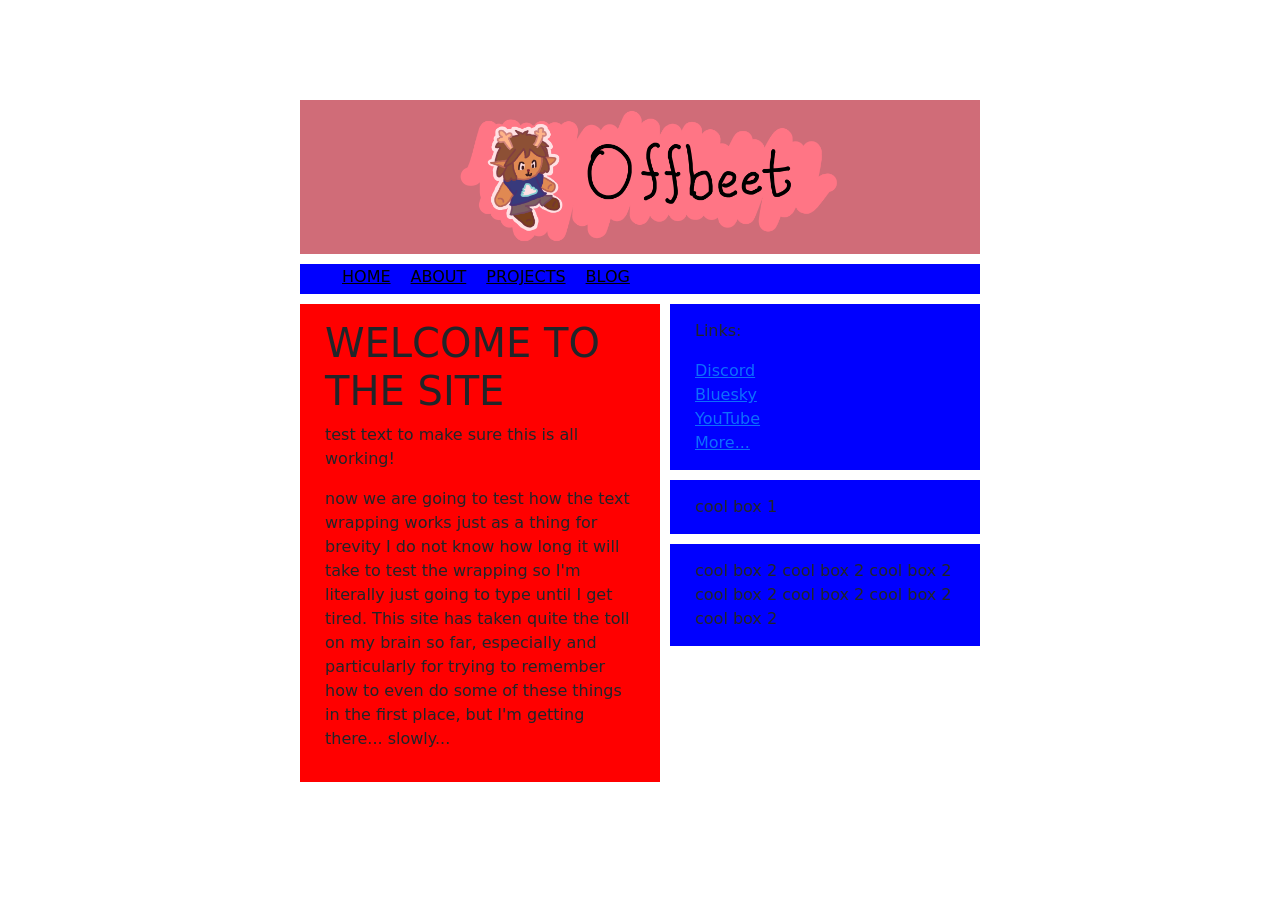
<file: index.html>
<!DOCTYPE html>
<html data-bs-theme="light" lang="en">

<head>
    <meta charset="utf-8">
    <meta name="viewport" content="width=device-width, initial-scale=1.0, shrink-to-fit=no">
    <title>Offbeet</title>

    <!-- Stylepages -->
    <link href="https://cdn.jsdelivr.net/npm/bootstrap@5.3.2/dist/css/bootstrap.min.css" rel="stylesheet"
        integrity="sha384-T3c6CoIi6uLrA9TneNEoa7RxnatzjcDSCmG1MXxSR1GAsXEV/Dwwykc2MPK8M2HN" crossorigin="anonymous">
    <link rel="stylesheet" href="/css/reset.css">
    <link rel="stylesheet" href="/css/main.css">

    <!-- Favicon Stuff -->
    <link rel="icon" type="image/png" href="/assets/favicon/favicon-96x96.png" sizes="96x96" />
    <link rel="icon" type="image/svg+xml" href="/assets/favicon/favicon.svg" />
    <link rel="shortcut icon" href="/assets/favicon/favicon.ico" />
    <link rel="apple-touch-icon" sizes="180x180" href="/assets/favicon/apple-touch-icon.png" />
    <meta name="apple-mobile-web-app-title" content="Offbeet" />
    <link rel="manifest" href="/assets/favicon/site.webmanifest" />
</head>

<body>

    <!-- Main -->
     <div>

        <!-- Banner -->
         <div class="banner">
            <img id="banner-image" src="assets/Website Banner.png">
         </div>

        <!-- Nav Bar -->
         <div class="nav-bar">
            <ul>
                <li><a href="index.html">HOME</a></li>
                <li><a href="#">ABOUT</a></li>
                <li><a href="#">PROJECTS</a></li>
                <li><a href="#">BLOG</a></li>
            </ul>
         </div>

        <!-- Main Stuff -->
         <div class="main">

            <!-- Content -->
            <div class="content">
                <h1>WELCOME TO THE SITE</h1>
                <p> test text to make sure this is all working!</p>
                <p> now we are going to test how the text wrapping works just as a thing for brevity I do not know how long it will take to test the wrapping so I'm literally just going to type until I get tired. This site has taken quite the toll on my brain so far, especially and particularly for trying to remember how to even do some of these things in the first place, but I'm getting there... slowly...</p>
            </div>

            <!-- Boxes -->
            <div class="boxes-overall">
                <ul class="boxes">
                    <li><p>Links:</p></li>
                    <li><image></image><a href="https://discord.offbeet.xyz">Discord</a></li>
                    <li><image></image><a href="https://offbeet.bsky.social">Bluesky</a></li>
                    <li><image></image><a href="https://youtube.com/@offbeet2886">YouTube</a></li>
                    <li><image></image><a href="#">More...</a></li>
                </ul>
                <p class="boxes">cool box 1</p>
                <p class="boxes">cool box 2 cool box 2 cool box 2 cool box 2 cool box 2 cool box 2 cool box 2 </p>
            </div>
         </div>

     </div>


</body>

</html>

<!--End of Page-->
<script src="https://cdn.jsdelivr.net/npm/bootstrap@5.3.2/dist/js/bootstrap.bundle.min.js"
    integrity="sha384-C6RzsynM9kWDrMNeT87bh95OGNyZPhcTNXj1NW7RuBCsyN/o0jlpcV8Qyq46cDfL"
    crossorigin="anonymous">
</script>
</file>
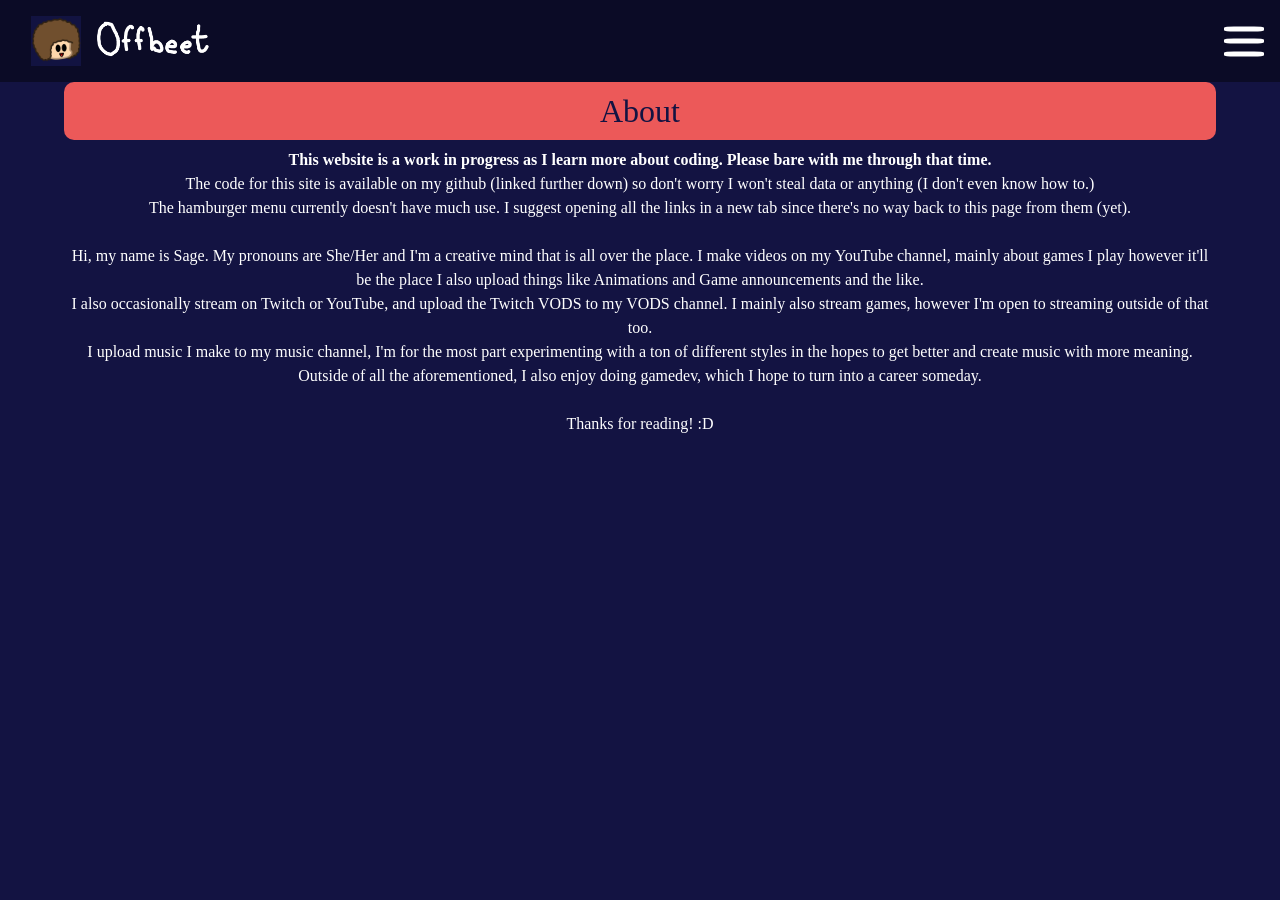
<file: About-Me/index.html>
<!DOCTYPE html>
<html data-bs-theme="light" lang="en">

<head>
    <meta charset="utf-8">
    <meta name="viewport" content="width=device-width, initial-scale=1.0, shrink-to-fit=no">
    <link href="https://cdn.jsdelivr.net/npm/bootstrap@5.3.2/dist/css/bootstrap.min.css" rel="stylesheet"
        integrity="sha384-T3c6CoIi6uLrA9TneNEoa7RxnatzjcDSCmG1MXxSR1GAsXEV/Dwwykc2MPK8M2HN" crossorigin="anonymous">

    <title>Offbeet - About</title>
    <link rel="icon" type="image/jpg" sizes="516x516" href="/assets/BeetHeadPFPSquare.jpg">
    <link rel="stylesheet" href="/css/reset.css">
    <link rel="stylesheet" href="/css/basic.css">
    <link rel="stylesheet" href="/css/top-bar.css">
</head>

<body>
    <div id="main">

        <!-- Top Bar -->
        <script type="text/javascript" src="/js/top-bar.js"></script>

        <!-- Main Content -->
        <div class="content" style="z-index: 3;">
            <h2 class="Heading">About</h2>
            <p>
                <strong> This website is a work in progress as I learn more about coding. Please bare with me through
                    that time.
                </strong> <br>
                The code for this site is available on my github (linked further down) so don't worry I won't steal data
                or
                anything (I don't even know how to.) <br>
                The hamburger menu currently doesn't have much use. I suggest opening all the links in a new tab since
                there's
                no way back to this page from them (yet).<br>
                <br>
                Hi, my name is Sage. My pronouns are She/Her and I'm a creative mind that is all over the place. I make
                videos
                on my YouTube channel, mainly about games I play however it'll be the place I also upload things like
                Animations
                and Game announcements and the like. <br>
                I also occasionally stream on Twitch or YouTube, and upload the Twitch VODS to my VODS channel. I mainly
                also
                stream games, however I'm open to streaming outside of that too. <br>
                I upload music I make to my music channel, I'm for the most part experimenting with a ton of different
                styles in
                the hopes to get better and create music with more meaning. <br>
                Outside of all the aforementioned, I also enjoy doing gamedev, which I hope to turn into a career
                someday. <br>
                <br>
                Thanks for reading! :D
            </p>
        </div>

    </div>
    <script src="/js/hamburger.js"></script>

</body>

</html>
</file>
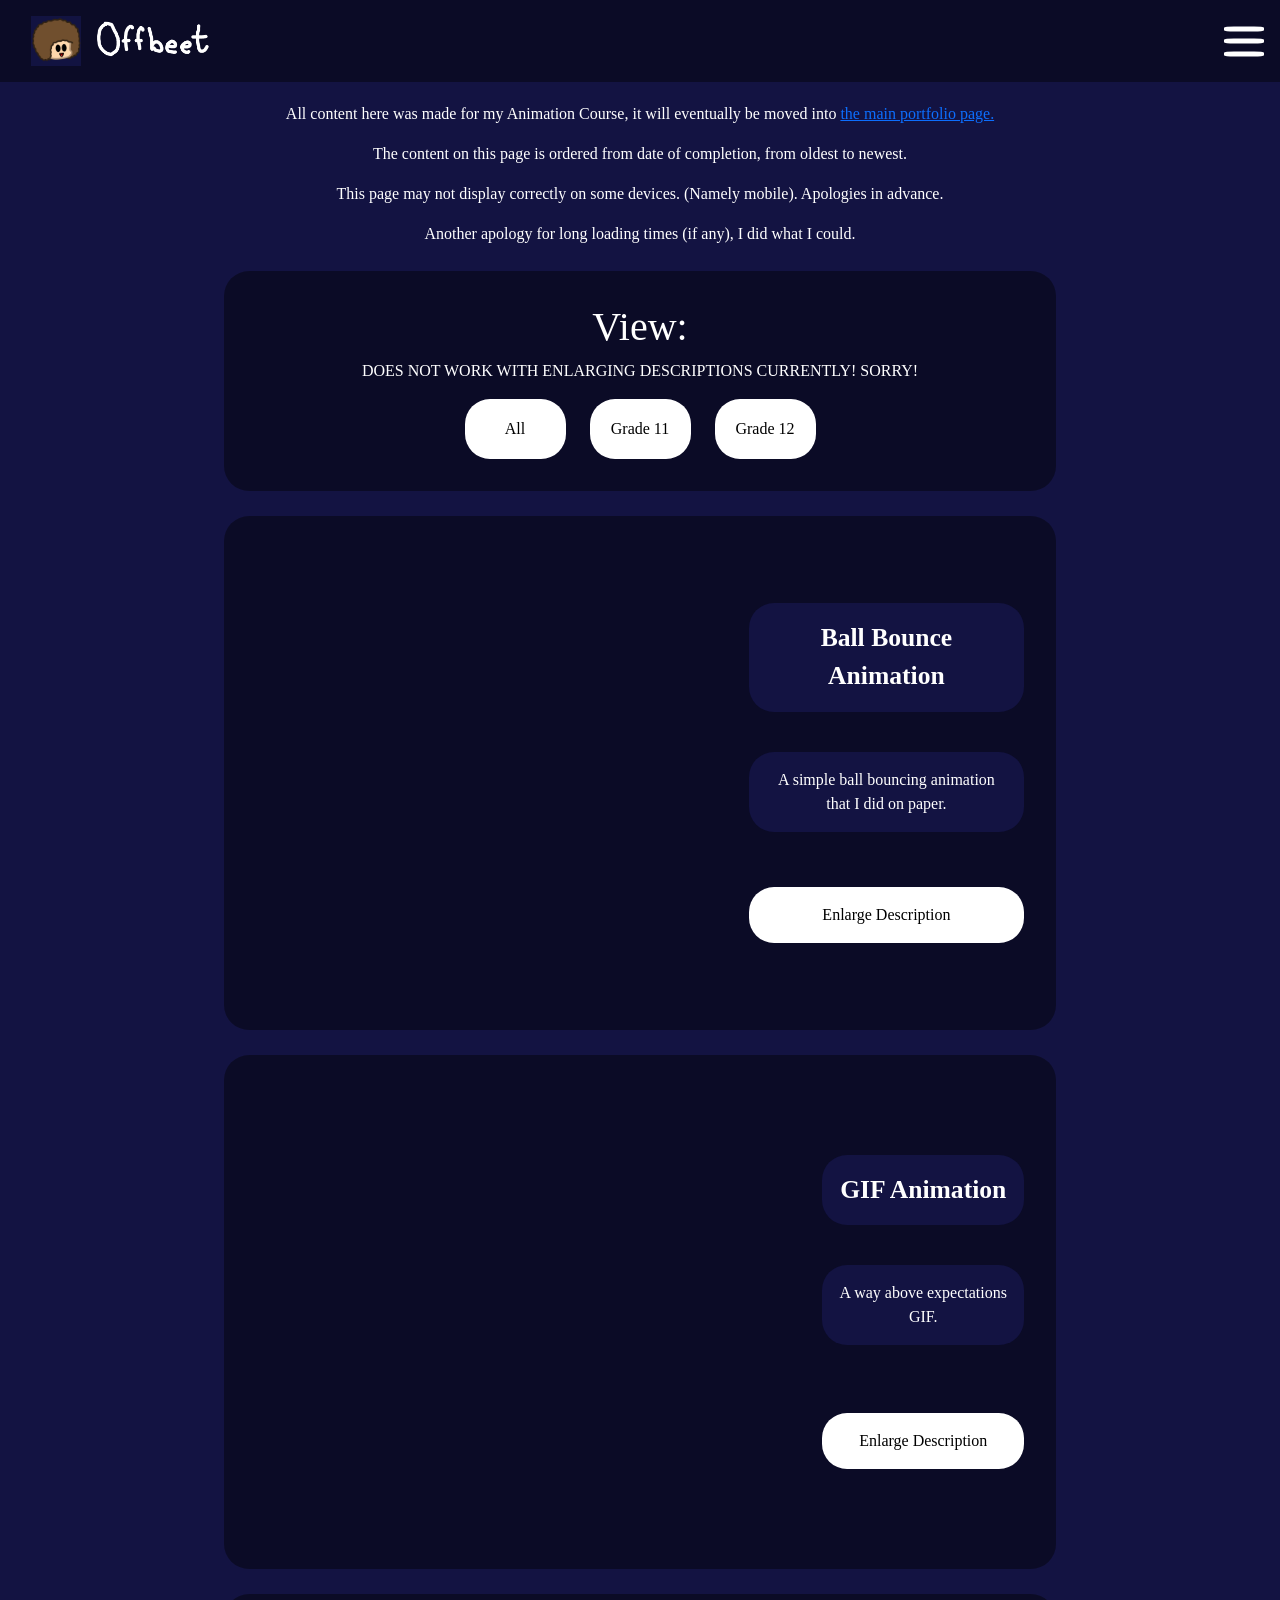
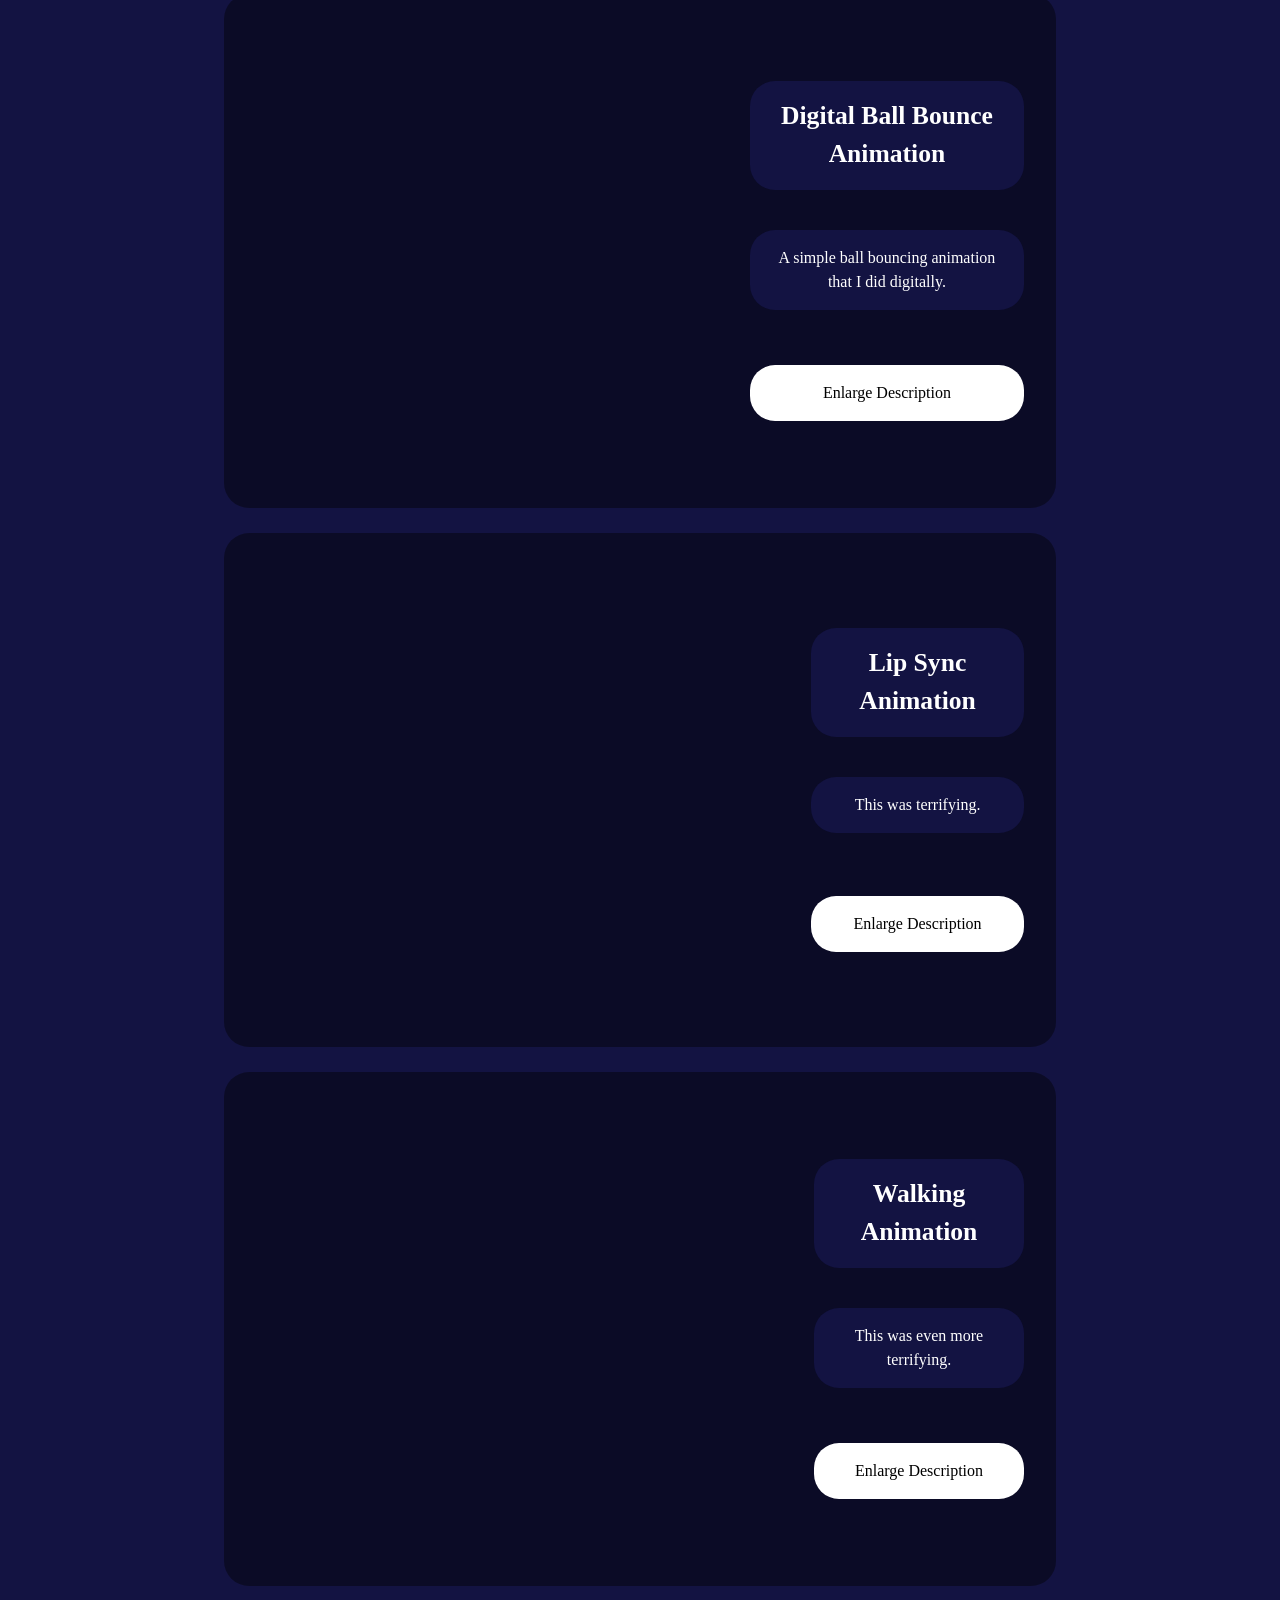
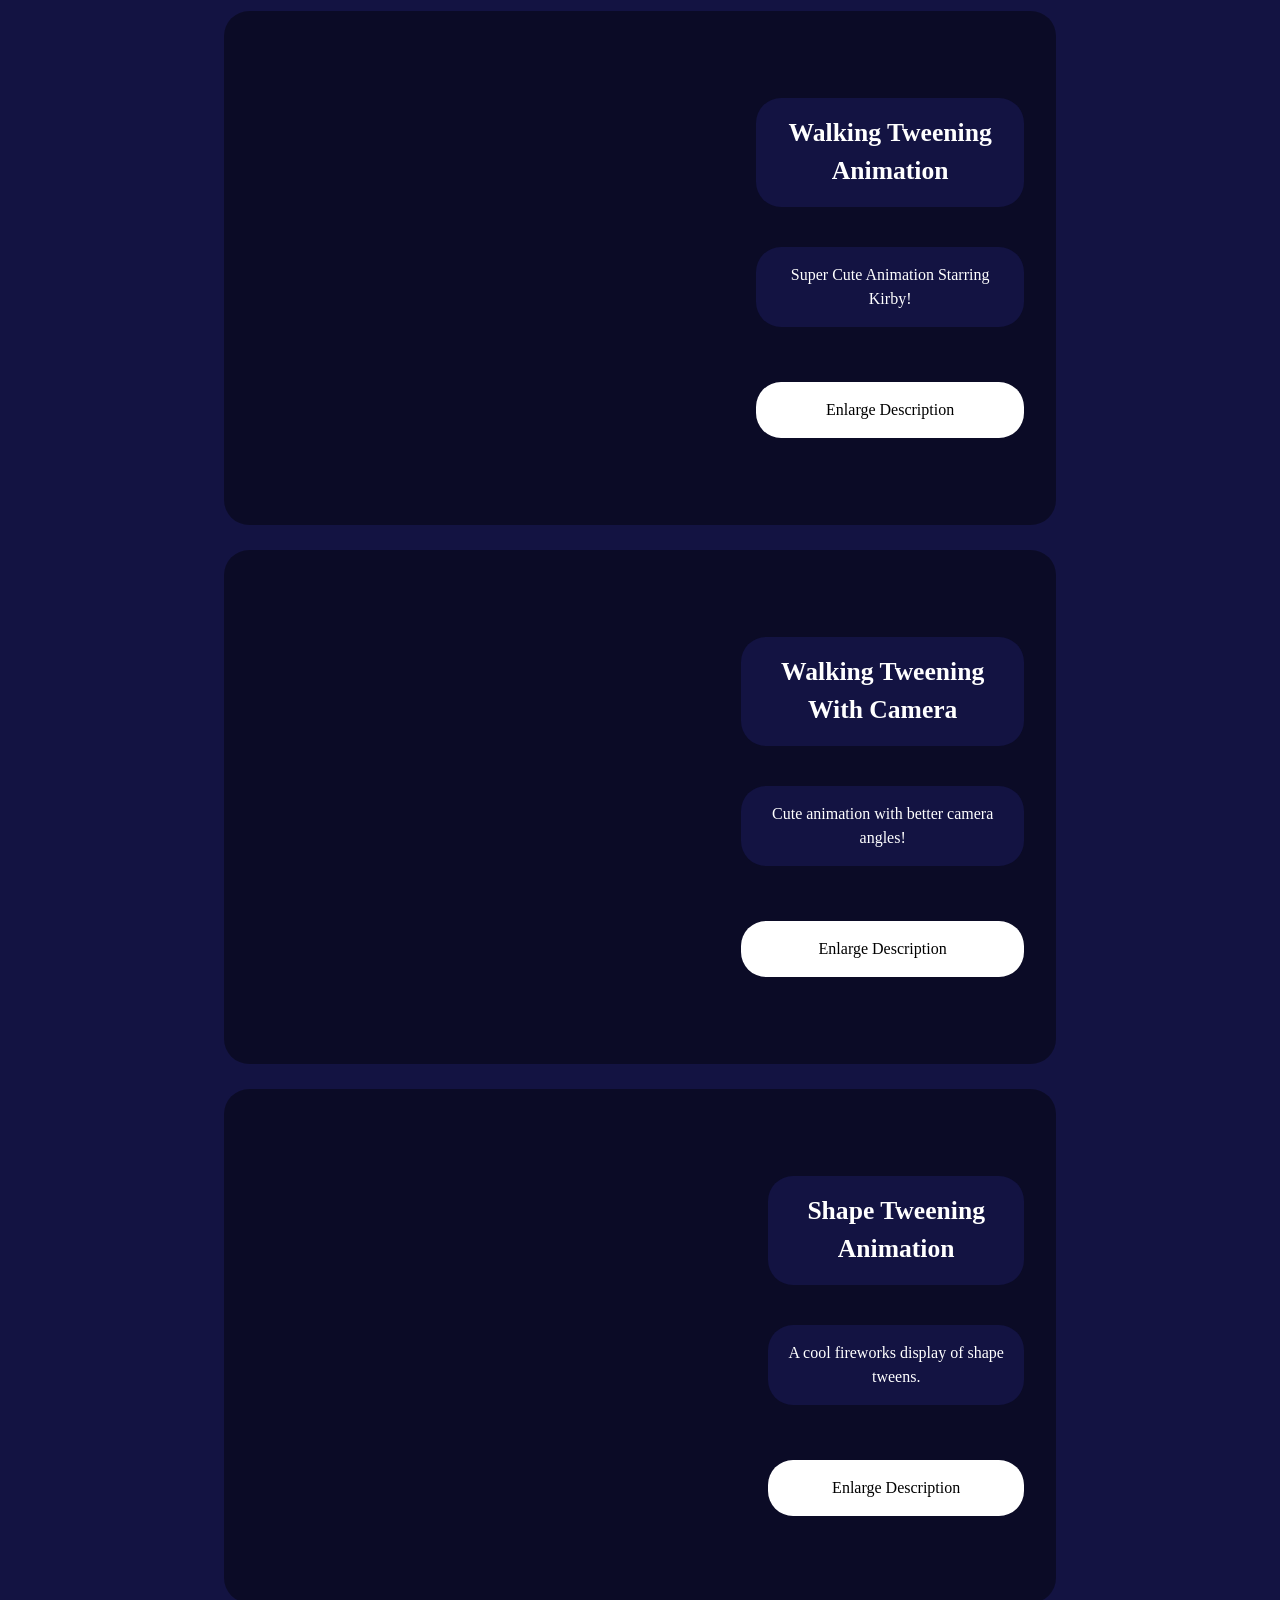
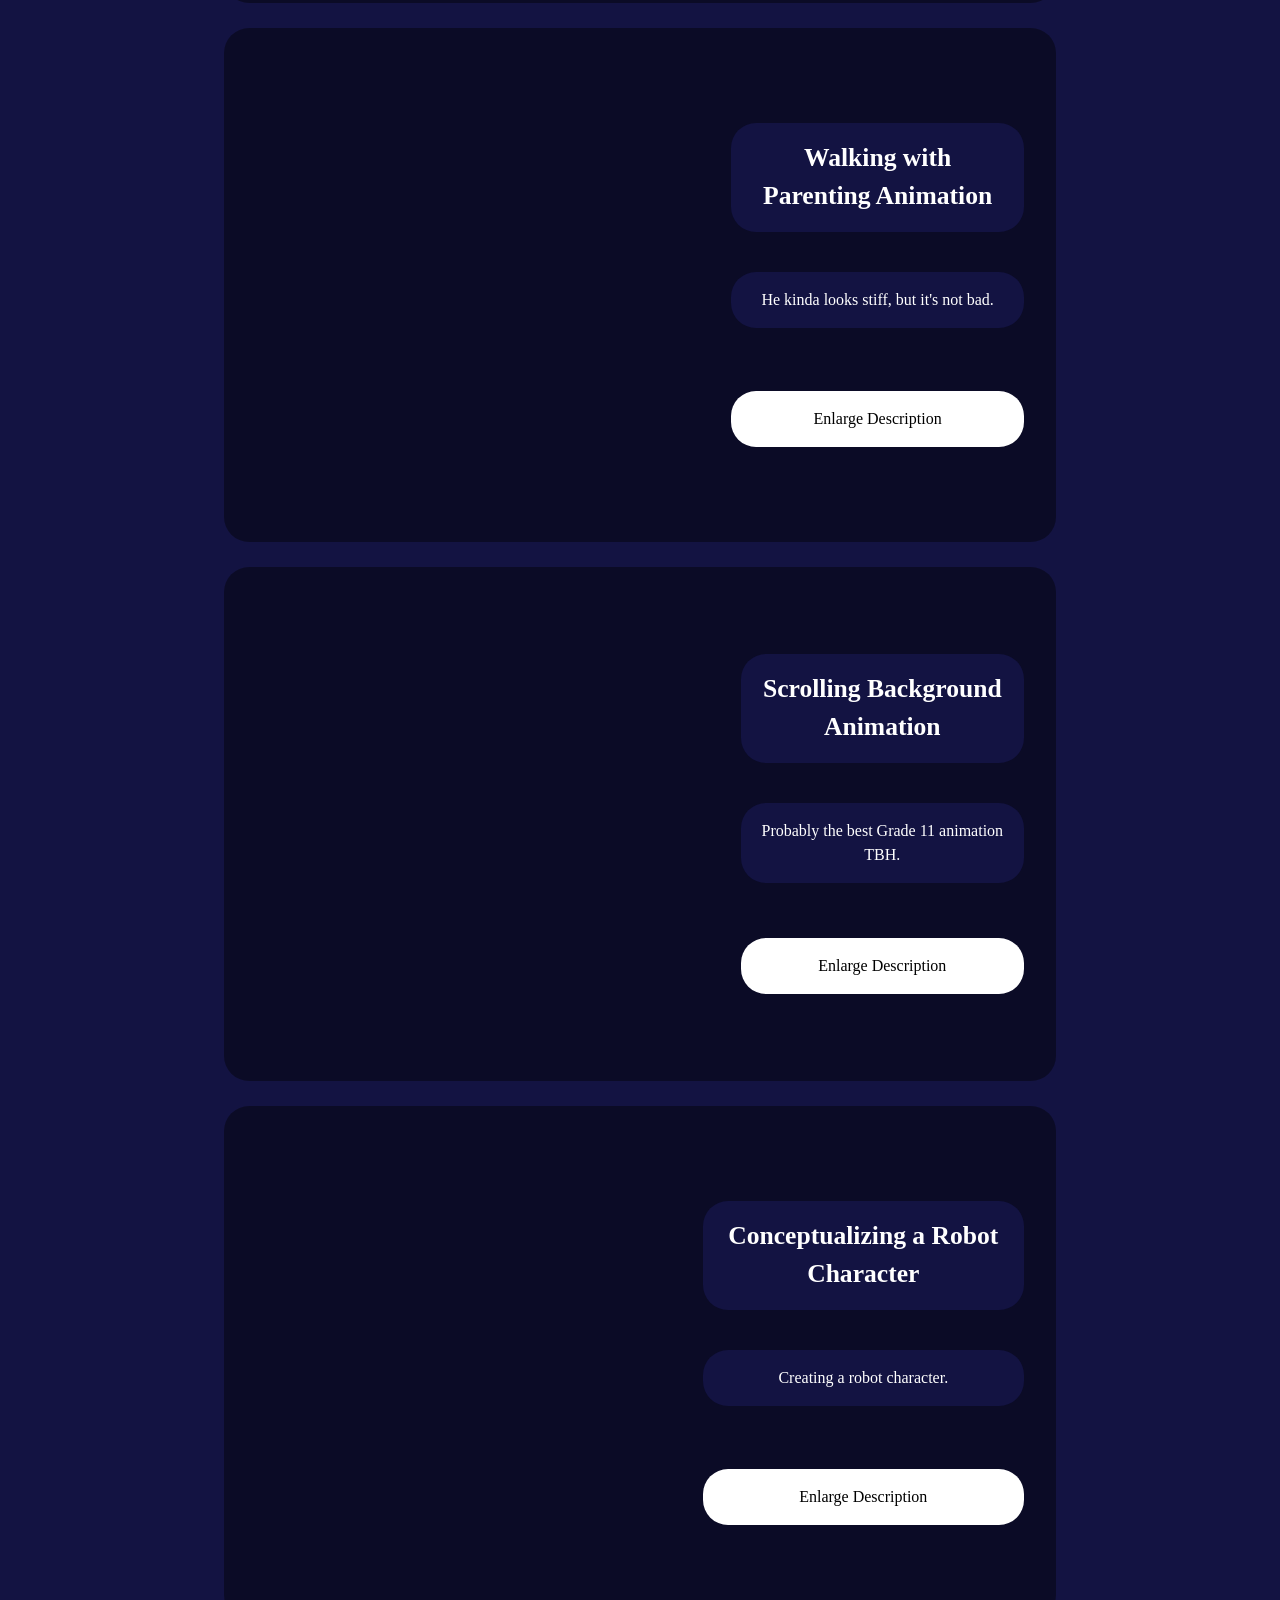
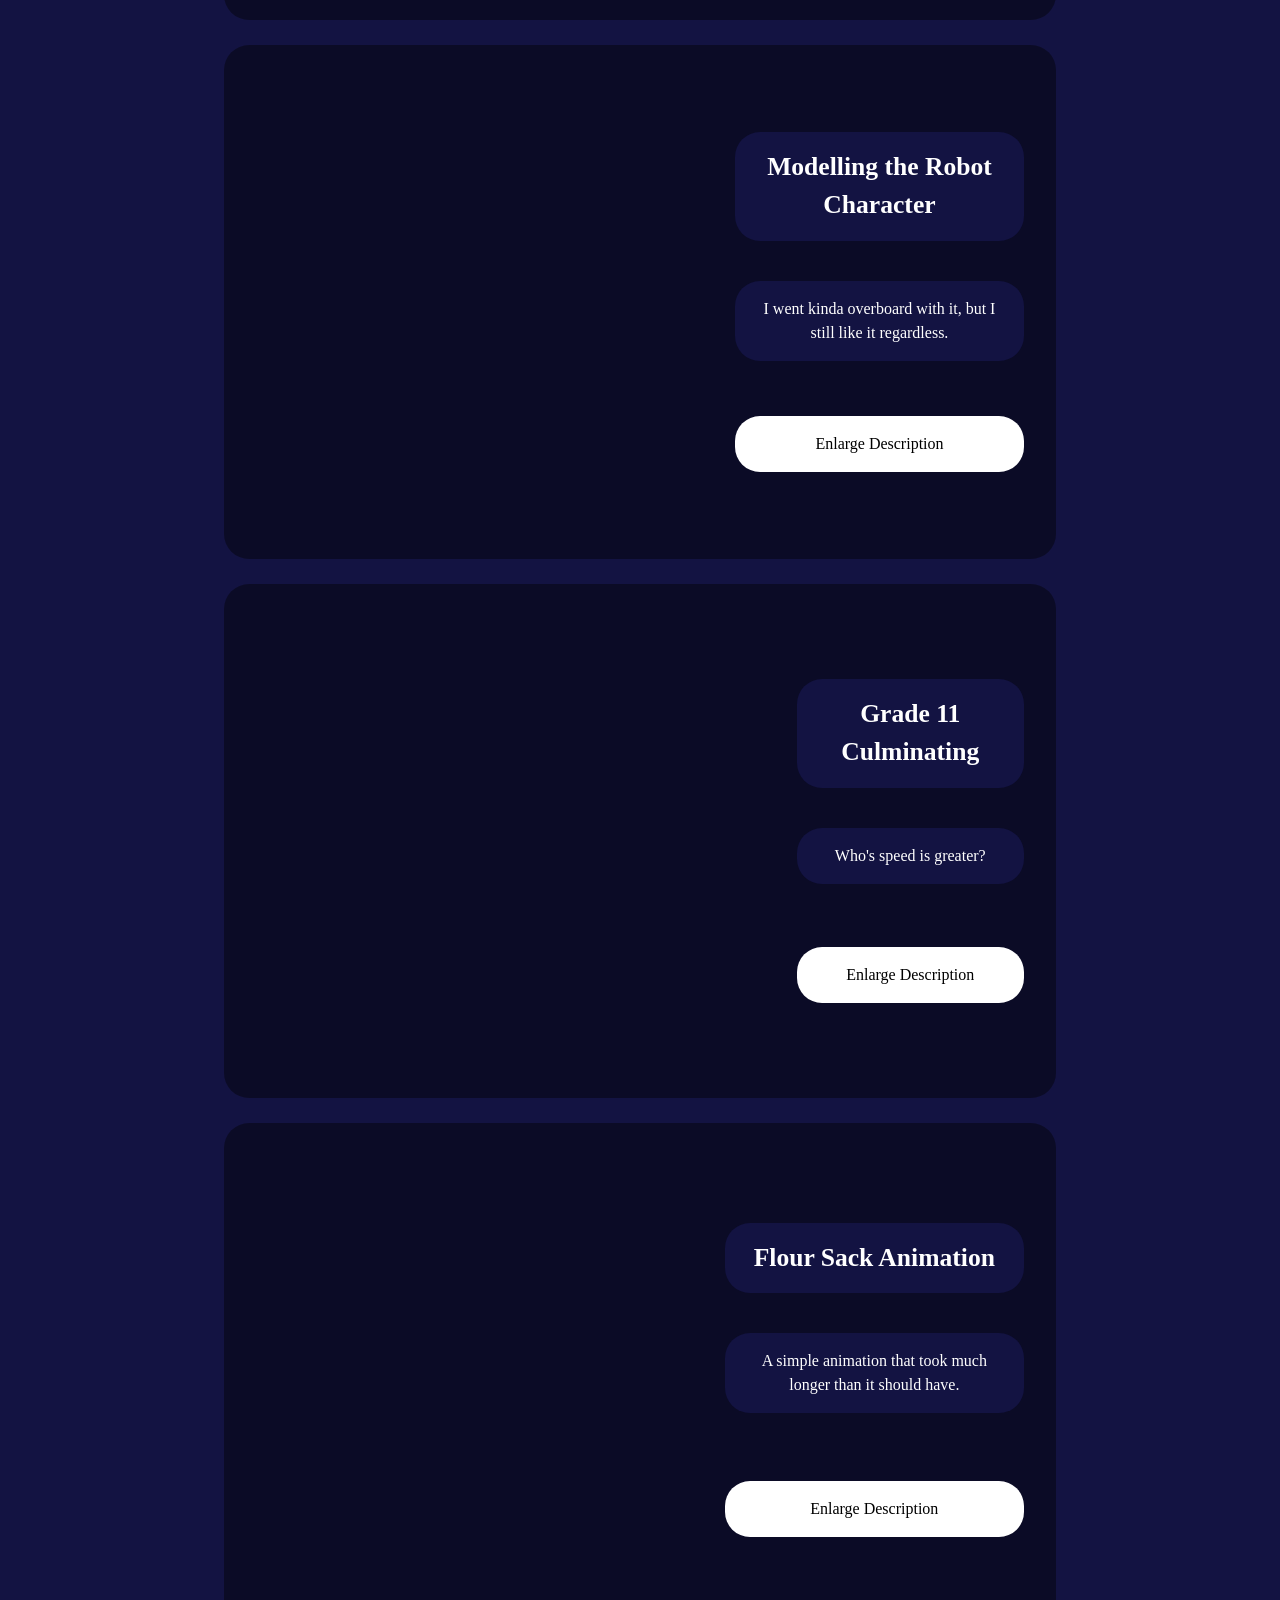
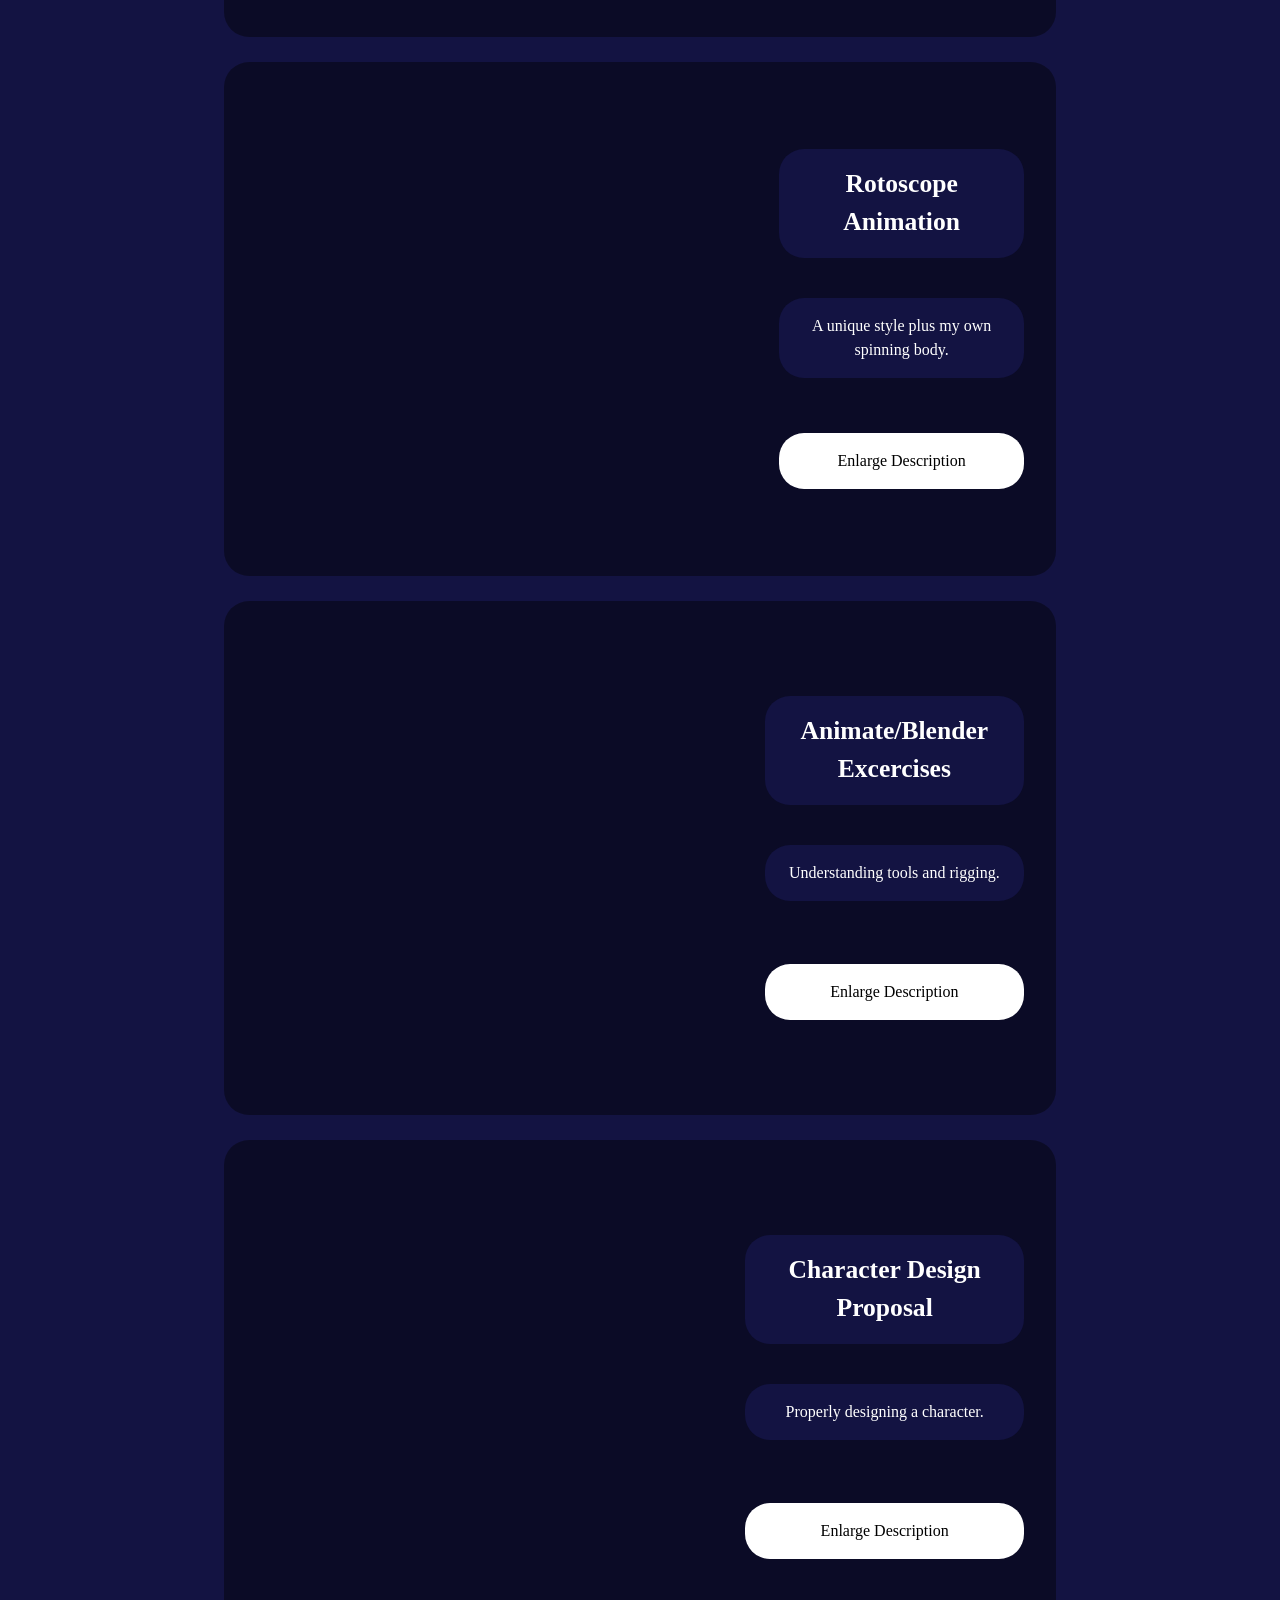
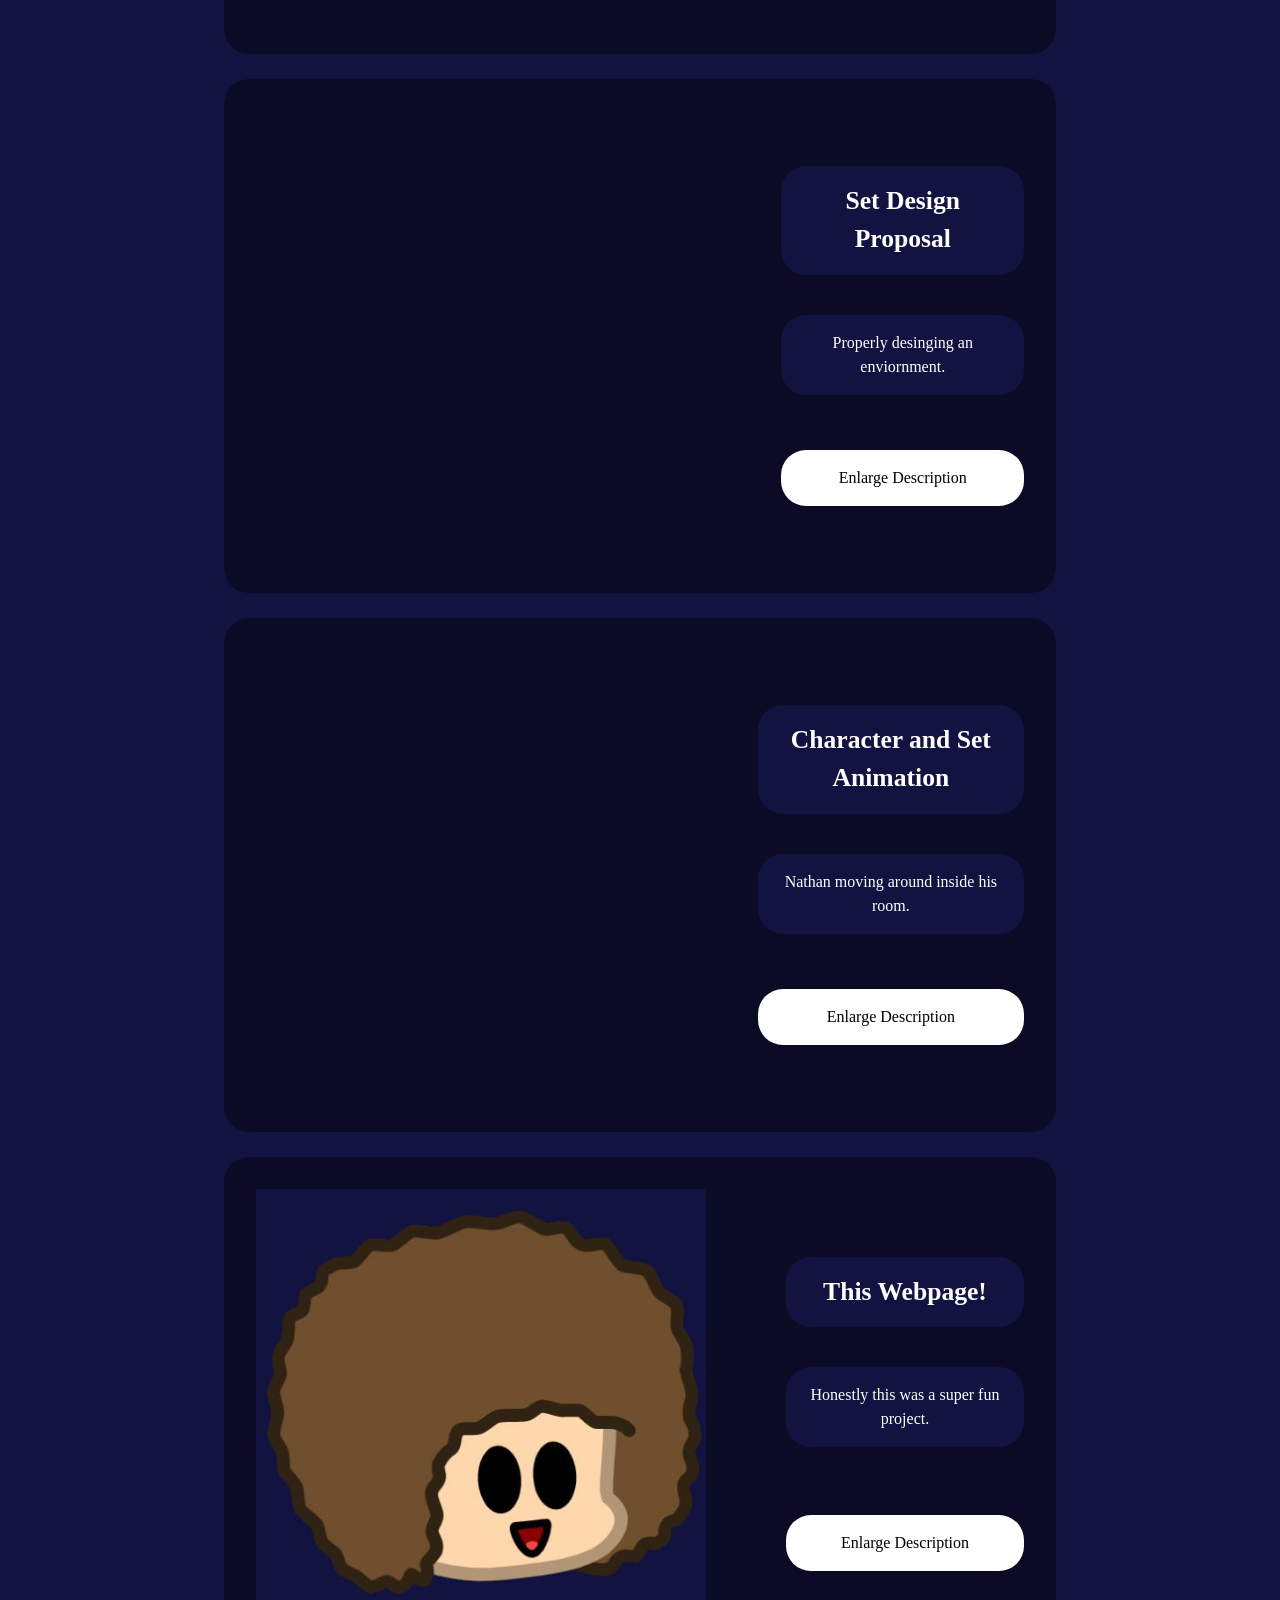
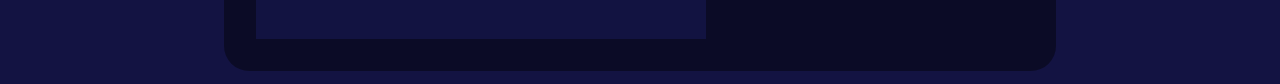
<file: Animation-Portfolio/index.html>
<!DOCTYPE html>
<html data-bs-theme="light" lang="en">

<head>
    <meta charset="utf-8">
    <meta name="viewport" content="width=device-width, initial-scale=1.0, shrink-to-fit=no">
    <link href="https://cdn.jsdelivr.net/npm/bootstrap@5.3.2/dist/css/bootstrap.min.css" rel="stylesheet"
        integrity="sha384-T3c6CoIi6uLrA9TneNEoa7RxnatzjcDSCmG1MXxSR1GAsXEV/Dwwykc2MPK8M2HN" crossorigin="anonymous">

    <title>Animation Portfolio</title>
    <link rel="icon" type="image/jpg" sizes="516x516" href="/assets/BeetHeadPFPSquare.jpg">
    <link rel="stylesheet" href="/css/reset.css">
    <link rel="stylesheet" href="/css/basic.css">
    <link rel="stylesheet" href="/css/top-bar.css">
    <link rel="stylesheet" href="/css/animation-portfolio.css">
</head>

<body>
    <div id="main">

        <!-- Top Bar -->
        <script type="text/javascript" src="/js/top-bar.js"></script>

        <!-- Main Content -->
        <div class="content" style="z-index: 3;">
            <p ID="header-statement">All content here was made for my Animation Course, it will eventually be moved into <a href="../Portfolio/">the main portfolio page.</a></p>
            <p>The content on this page is ordered from date of completion, from oldest to newest.</p>
            <p>This page may not display correctly on some devices. (Namely mobile). Apologies in advance.</p>
            <p>Another apology for long loading times (if any), I did what I could.</p>

            <div class="content-view">
                <h1>View:</h1>
                <p> DOES NOT WORK WITH ENLARGING DESCRIPTIONS CURRENTLY! SORRY!</p>
                <div class="content-view-buttons">
                    <button class="button" ID="all-button">All</button>
                    <button class="button" ID="eleven-button">Grade 11</button>
                    <button class="button" ID="twelve-button">Grade 12</button>
                </div>
            </div>
            
            <div id="animation-content">
                <script type="text/javascript" src="/js/animation-portfolio.js"></script>
            </div>
        </div>
    </div>
    <script src="/js/hamburger.js"></script>

</body>

</html>
</file>
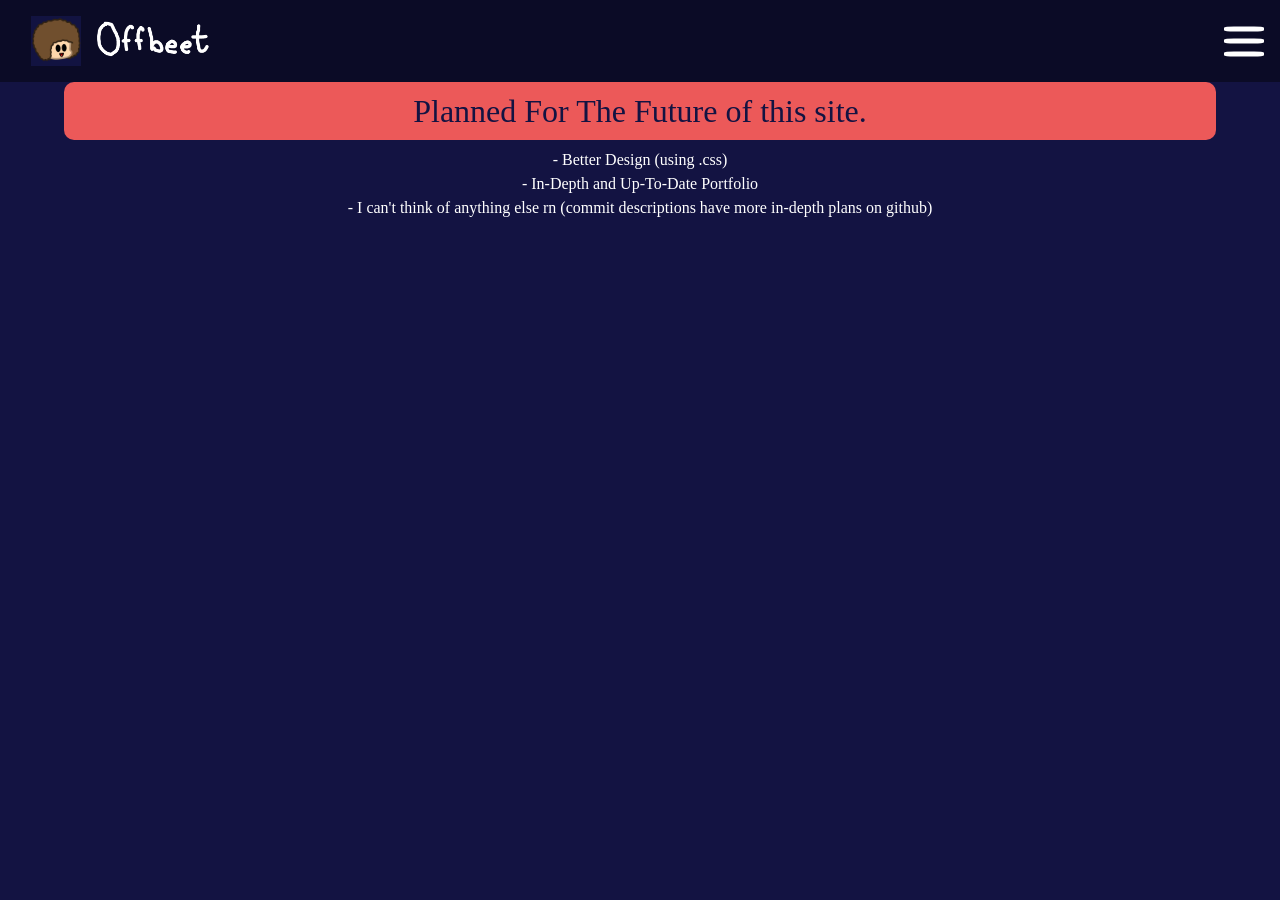
<file: Future-Plans/index.html>
<!DOCTYPE html>
<html data-bs-theme="light" lang="en">

<head>
    <meta charset="utf-8">
    <meta name="viewport" content="width=device-width, initial-scale=1.0, shrink-to-fit=no">
    <link href="https://cdn.jsdelivr.net/npm/bootstrap@5.3.2/dist/css/bootstrap.min.css" rel="stylesheet"
        integrity="sha384-T3c6CoIi6uLrA9TneNEoa7RxnatzjcDSCmG1MXxSR1GAsXEV/Dwwykc2MPK8M2HN" crossorigin="anonymous">

    <title>Offbeet - Future Plans</title>
    <link rel="icon" type="image/jpg" sizes="516x516" href="/assets/BeetHeadPFPSquare.jpg">
    <link rel="stylesheet" href="/css/reset.css">
    <link rel="stylesheet" href="/css/basic.css">
    <link rel="stylesheet" href="/css/top-bar.css">
</head>

<body>
    <div id="main">

        <!-- Top Bar -->
        <script type="text/javascript" src="/js/top-bar.js"></script>

        <!-- Main Content -->
        <div class="content" style="z-index: 3;">
            <h2 class="Heading">Planned For The Future of this site.</h2>
            <p>
                - Better Design (using .css) <br>
                - In-Depth and Up-To-Date Portfolio <br>
                - I can't think of anything else rn (commit descriptions have more in-depth plans on github)<br>
            </p>
        </div>
    </div>
    <script src="/js/hamburger.js"></script>

</body>

</html>
</file>
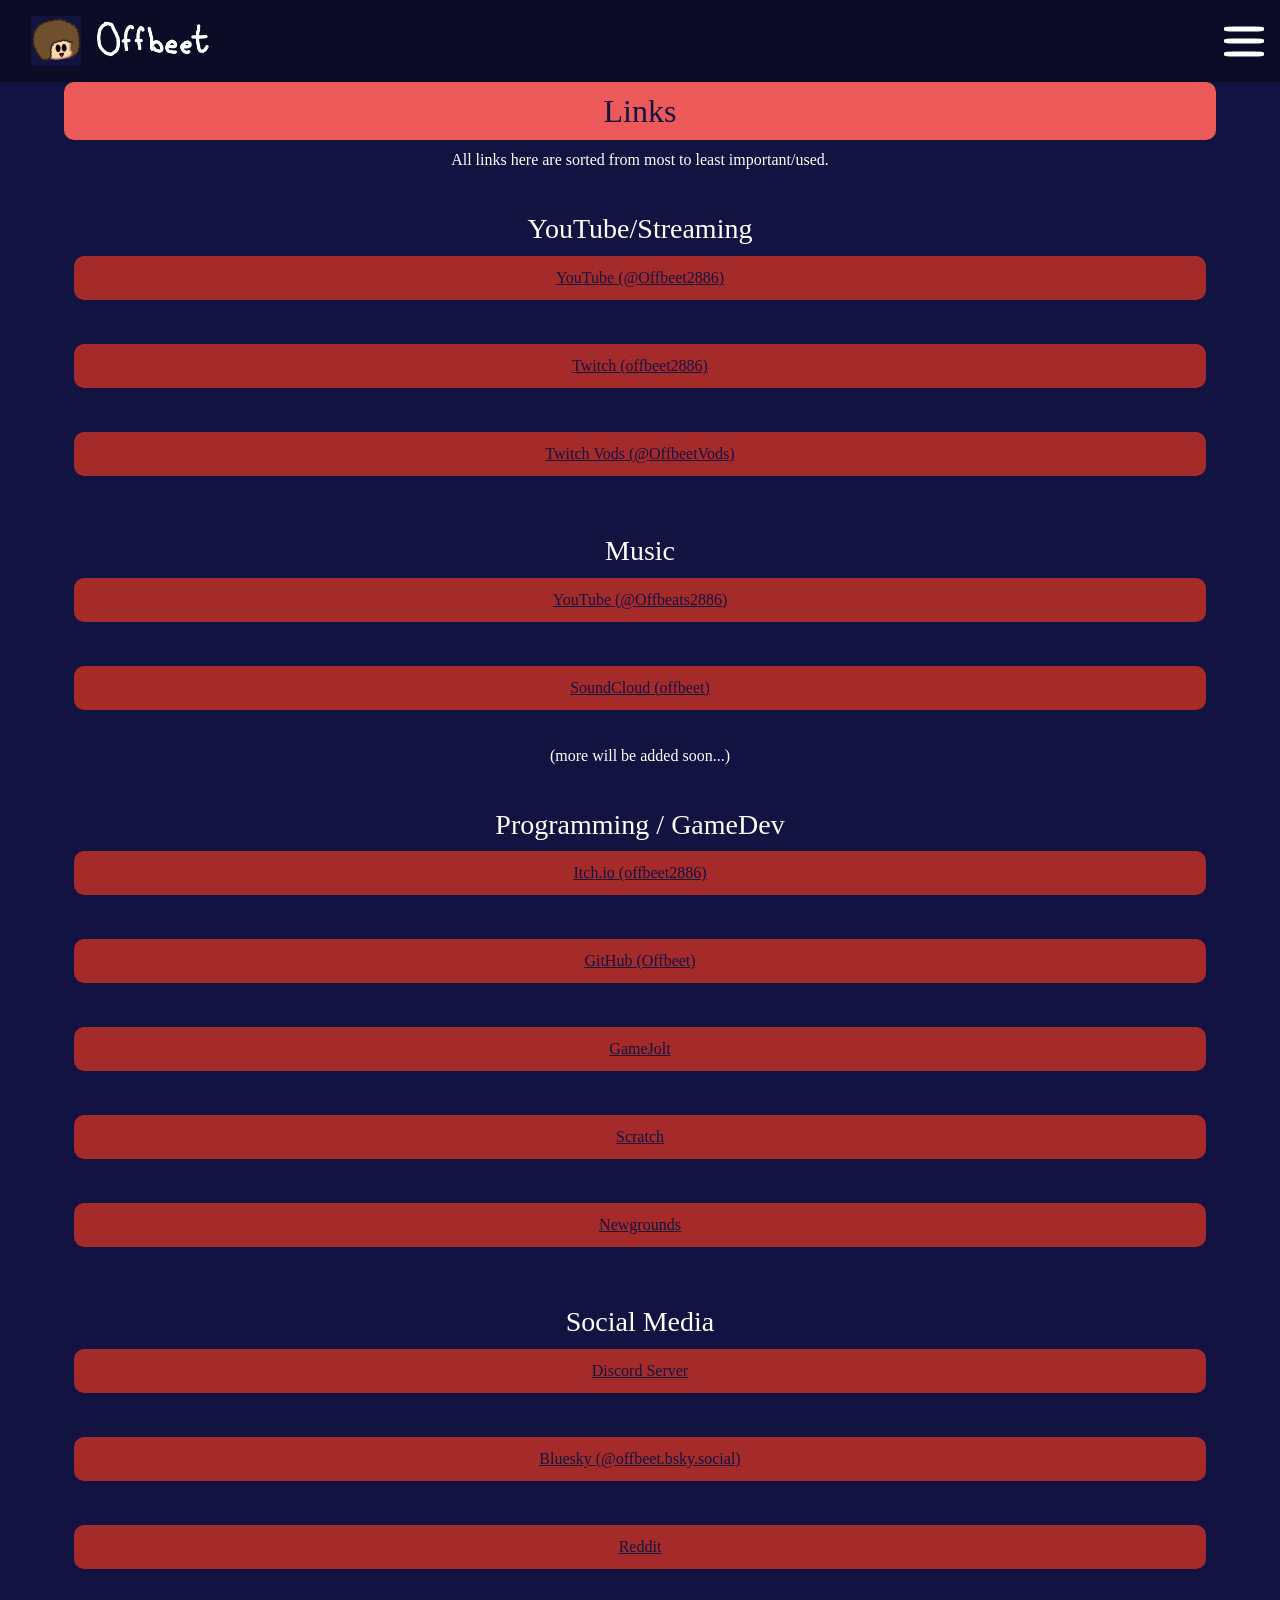
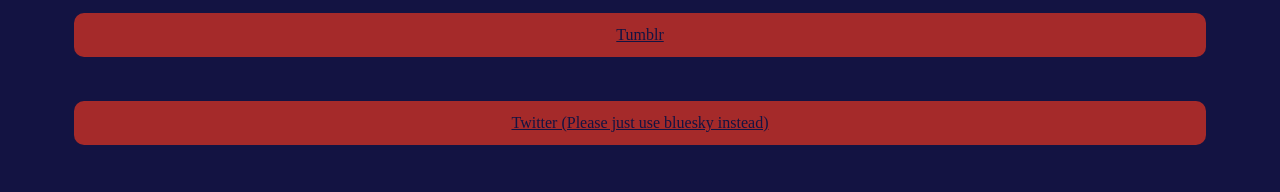
<file: Links/index.html>
<!DOCTYPE html>
<html data-bs-theme="light" lang="en">

<head>
    <meta charset="utf-8">
    <meta name="viewport" content="width=device-width, initial-scale=1.0, shrink-to-fit=no">
    <link href="https://cdn.jsdelivr.net/npm/bootstrap@5.3.2/dist/css/bootstrap.min.css" rel="stylesheet"
        integrity="sha384-T3c6CoIi6uLrA9TneNEoa7RxnatzjcDSCmG1MXxSR1GAsXEV/Dwwykc2MPK8M2HN" crossorigin="anonymous">

    <title>Offbeet - Links</title>
    <link rel="icon" type="image/jpg" sizes="516x516" href="/assets/BeetHeadPFPSquare.jpg">
    <link rel="stylesheet" href="/css/reset.css">
    <link rel="stylesheet" href="/css/basic.css">
    <link rel="stylesheet" href="/css/links.css">
    <link rel="stylesheet" href="/css/top-bar.css">
</head>

<body>
    <div id="main">

        <!-- Top Bar -->
        <script type="text/javascript" src="/js/top-bar.js"></script>

        <!-- Main Content -->
        <div class="content" style="z-index: 3;">
            <h2 class="Heading">Links</h2>
            <p>All links here are sorted from most to least important/used.</p>
            <br>
            <h3>YouTube/Streaming</h3>
            <a class="social-link" href="https://www.youtube.com/@Offbeet2886">YouTube (@Offbeet2886)</a> <br>
            <a class="social-link" href="https://www.twitch.tv/offbeet2886">Twitch (offbeet2886)</a> <br>
            <a class="social-link" href="https://www.youtube.com/@OffbeetVods">Twitch Vods (@OffbeetVods)</a> <br>
            <br>
            <h3>Music</h3>
            <a class="social-link" href="https://www.youtube.com/@Offbeats2886">YouTube (@Offbeats2886)</a> <br>
            <a class="social-link" href="https://soundcloud.com/offbeet">SoundCloud (offbeet)</a> <br>
            <p>(more will be added soon...)</p>
            <br>
            <h3>Programming / GameDev</h3>
            <a class="social-link" href="https://offbeet2886.itch.io/">Itch.io (offbeet2886)</a> <br>
            <a class="social-link" href="https://github.com/Offbeet">GitHub (Offbeet)</a> <br>
            <a class="social-link" href="https://gamejolt.com/@Offbeet2886">GameJolt</a> <br>
            <a class="social-link" href="https://scratch.mit.edu/users/Offbeatyokaiman/">Scratch</a> <br>
            <a class="social-link" href="https://offbeet.newgrounds.com/">Newgrounds</a> <br>
            <br>
            <h3>Social Media</h3>
            <a class="social-link" href="https://discord.gg/fVsV2zJD92">Discord Server</a> <br>
            <a class="social-link" href="https://bsky.app/profile/offbeet.bsky.social">Bluesky
                (@offbeet.bsky.social)</a> <br>
            <a class="social-link" href="https://www.reddit.com/user/Offbeet2886/">Reddit</a> <br>
            <a class="social-link" href="https://offbeet2886.tumblr.com/?source=share">Tumblr</a> <br>
            <a class="social-link" href="https://twitter.com/Offbeet2886">Twitter (Please just use bluesky instead)</a>
            <br>
        </div>
    </div>
    <script src="/js/hamburger.js"></script>

</body>

</html>
</file>
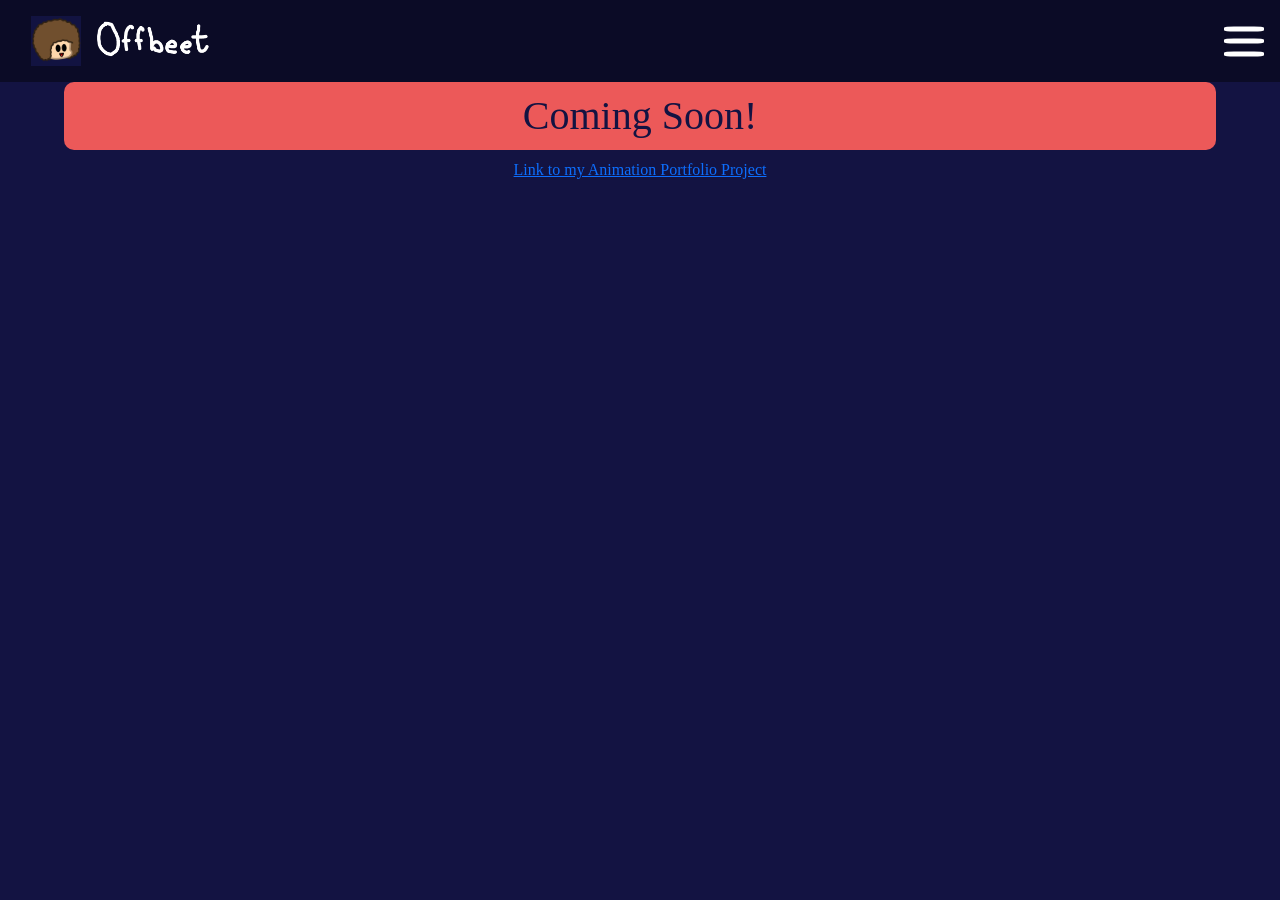
<file: Portfolio/index.html>
<!DOCTYPE html>
<html data-bs-theme="light" lang="en">

<head>
    <meta charset="utf-8">
    <meta name="viewport" content="width=device-width, initial-scale=1.0, shrink-to-fit=no">
    <link href="https://cdn.jsdelivr.net/npm/bootstrap@5.3.2/dist/css/bootstrap.min.css" rel="stylesheet"
        integrity="sha384-T3c6CoIi6uLrA9TneNEoa7RxnatzjcDSCmG1MXxSR1GAsXEV/Dwwykc2MPK8M2HN" crossorigin="anonymous">

    <title>Offbeet - Portfolio</title>
    <link rel="stylesheet" href="/css/reset.css">
    <link rel="icon" type="image/jpg" sizes="516x516" href="/assets/BeetHeadPFPSquare.jpg">
    <link rel="stylesheet" href="/css/basic.css">
    <link rel="stylesheet" href="/css/top-bar.css">
</head>

<body>
    <div id="main">

        <!-- Top Bar -->
        <script type="text/javascript" src="/js/top-bar.js"></script>

        <!-- Main Content -->
        <div class="content" style="z-index: 3;">
            <h1 class="Heading">Coming Soon!</h1>
            <a href="/Animation-Portfolio/">Link to my Animation Portfolio Project</a>
        </div>
    </div>
    <script src="/js/hamburger.js"></script>

</body>

</html>
</file>
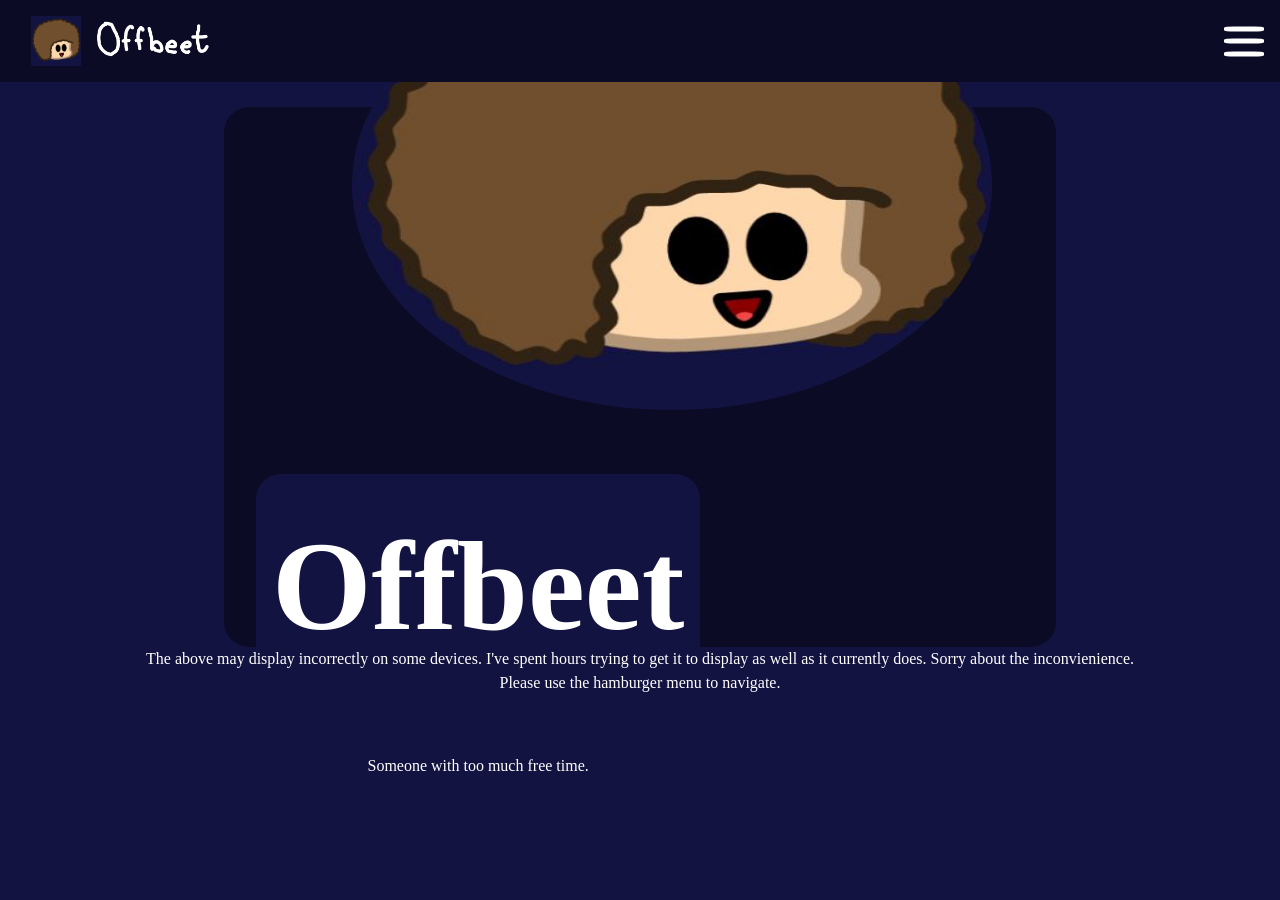
<file: Archive/Mid 2025/index.html>
<!DOCTYPE html>
<html data-bs-theme="light" lang="en">

<head>
  <meta charset="utf-8">
  <meta name="viewport" content="width=device-width, initial-scale=1.0, shrink-to-fit=no">
  <title>Offbeet</title>
  <link rel="icon" type="image/jpg" sizes="516x516" href="/assets/BeetHeadPFPSquare.jpg">
  <link href="https://cdn.jsdelivr.net/npm/bootstrap@5.3.2/dist/css/bootstrap.min.css" rel="stylesheet"
    integrity="sha384-T3c6CoIi6uLrA9TneNEoa7RxnatzjcDSCmG1MXxSR1GAsXEV/Dwwykc2MPK8M2HN" crossorigin="anonymous">
  <link rel="stylesheet" href="/css/reset.css">
  <link rel="stylesheet" href="/css/basic.css">
  <link rel="stylesheet" href="/css/home.css">
  <link rel="stylesheet" href="/css/top-bar.css">
</head>

<body>

  <div id="main">

    <!-- Top Bar -->
    <script type="text/javascript" src="/js/top-bar.js"></script>

    <!-- Main Content -->
    <div class="content" style="z-index: 3;">
      <!-- Cool Header Thing -->
      <div class="content-header">
        <img id="profile-picture" src="/assets/BeetHeadPFPSquare.jpg">
        <div class="content-header-words">
          <p ID="name"><Strong>Offbeet</Strong></p> <br>
          <p ID="catchphrase">Someone with too much free time.</p>
        </div>
      </div>
      <p>The above may display incorrectly on some devices. I've spent hours trying to get it to display as well as it currently does. Sorry about the inconvienience. <br>
         Please use the hamburger menu to navigate.</p>
    </div>
  </div>
  <script src="/js/hamburger.js"></script>


</body>

</html>

<!--End of Page-->
<script src="https://cdn.jsdelivr.net/npm/bootstrap@5.3.2/dist/js/bootstrap.bundle.min.js"
  integrity="sha384-C6RzsynM9kWDrMNeT87bh95OGNyZPhcTNXj1NW7RuBCsyN/o0jlpcV8Qyq46cDfL" crossorigin="anonymous"></script>
</file>
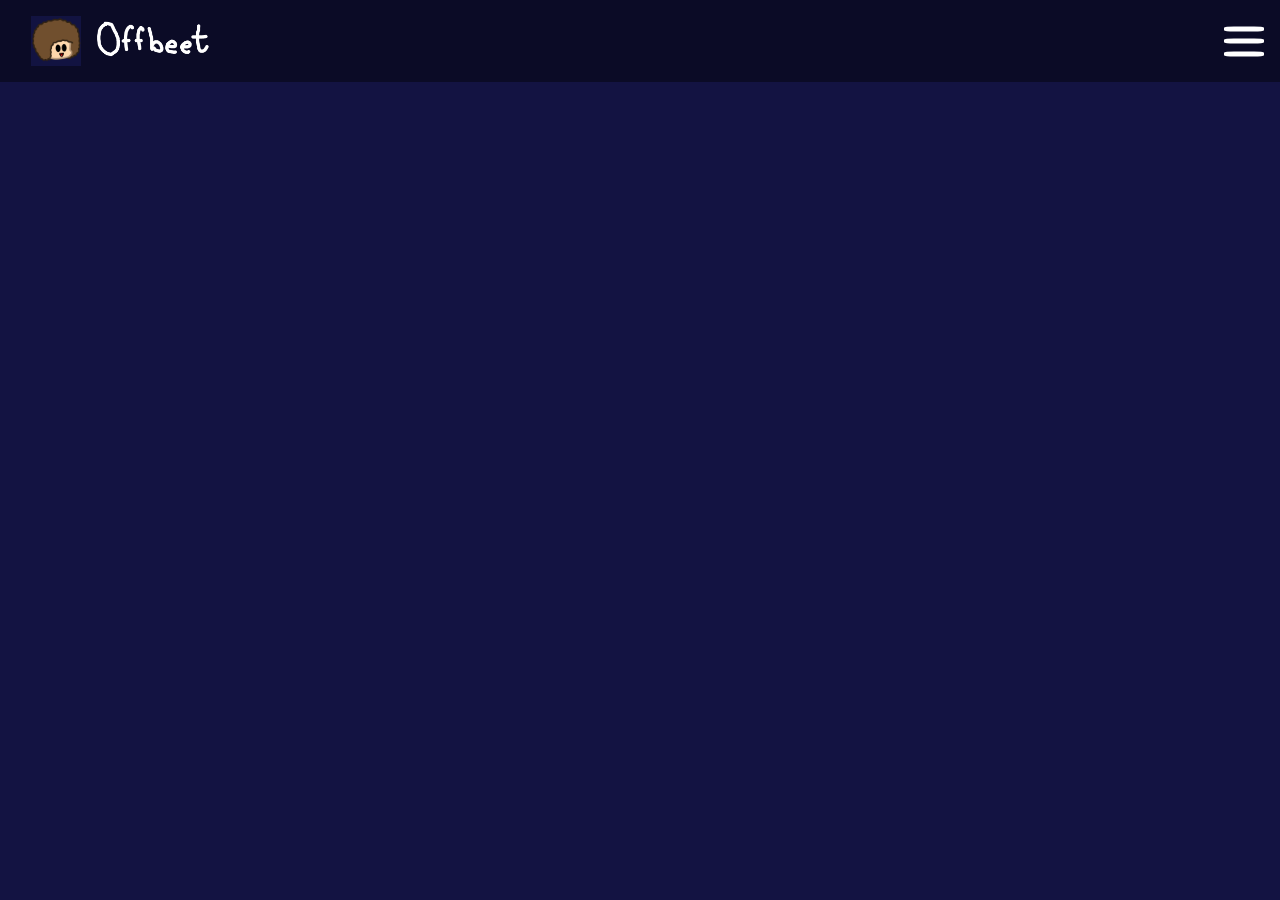
<file: assets/blank-template.html>
<!DOCTYPE html>
<html data-bs-theme="light" lang="en">

<head>
    <meta charset="utf-8">
    <meta name="viewport" content="width=device-width, initial-scale=1.0, shrink-to-fit=no">
    <link href="https://cdn.jsdelivr.net/npm/bootstrap@5.3.2/dist/css/bootstrap.min.css" rel="stylesheet"
        integrity="sha384-T3c6CoIi6uLrA9TneNEoa7RxnatzjcDSCmG1MXxSR1GAsXEV/Dwwykc2MPK8M2HN" crossorigin="anonymous">

    <title>Blank</title>
    <link rel="icon" type="image/jpg" sizes="516x516" href="/assets/BeetHeadPFPSquare.jpg">
    <link rel="stylesheet" href="/css/reset.css">
    <link rel="stylesheet" href="/css/basic.css">
    <link rel="stylesheet" href="/css/top-bar.css">
</head>

<body>
    <div id="main">

        <!-- Top Bar -->
        <script type="text/javascript" src="/js/top-bar.js"></script>

        <!-- Main Content -->
        <div class="content" style="z-index: 3;">

        </div>
    </div>
    <script src="/js/hamburger.js"></script>

</body>

</html>
</file>
<file: css/main.css>
.banner {
    margin: 100px 300px auto 300px;
}

.nav-bar {
    margin: 10px 300px auto 300px;
    display: flex;
    height: 30px;
    background-color: blue;
}

.nav-bar ul li {
    margin: 0 auto 0 auto;
    display: inline;
    float: left;
}


.nav-bar ul li a {
    margin: 0 auto 0 auto;
    padding: 0 10px;
    line-height: 25px;
    color: black;
    display: block;
}

.main {
    margin: 10px 300px auto 300px;
    display: flex;
    flex-direction: row;
}

.content {
    display: block;
    margin-right: 10px;
    padding: 15px 25px;
    background-color: red;
    width: 1000px;
}

.boxes-overall {
    display: flex;
    flex-direction: column;
}

.boxes {
    background-color: blue;
    margin-bottom: 10px;
    width: 310px;
    padding: 15px 25px;
}
</file>
<file: css/basic.css>
body{
    background-color: #131342;
    font-family: 'Trebuchet MS';
}

@media screen and (max-width: 1300px) {
    .content {
        margin: 0 2vh 0 2vh;
    }
    
  }

.content {
    margin: 0 5vw 1vw 5vw;
    background-color:#131342;
    color: white;
    text-align: center;
}

.Heading {
    background-color: rgb(236, 89, 89);
    border-radius: 10px;
    padding: 10px;
    display: block;
    text-align: center;
    color: #131342;
}
</file>
<file: css/top-bar.css>
.off-screen-menu {
    background-color: #0b0b26;
    height: 100vh;
    width: 100%;
    max-width: 450px;
    position: fixed;
    bottom: Calc(-50px - 2rem);
    right: -450px;
    display: flex;
    flex-direction: column;
    justify-content: center;
    align-items: center;
    text-align: center;
    font-size: 3rem;
    transition: .3s ease;
}
.off-screen-menu.active {
    right: 0;
}

nav {
    position: sticky;
    top: 0;
    padding: 1rem;
    display: flex;
    background-color: #0b0b26;
}

.logo {
    Display: flex;
    height: 50px;
    width: auto;
    margin-right: auto;
    margin-left: 15px;
    position: relative;
}

#logo-picture {
    height: 50px;
    width: 50px;
    position: relative;
}

#logo-words {
    height: 70px;
    width: 124.45px;
    position: relative;
    margin-left: 15px;
    transform: translateY(-15%)
}

.ham-menu {
    height: 50px;
    width: 40px;
    margin-left: auto;
    position: relative;
}
.ham-menu span {
    height: 5px;
    width: 100%;
    background-color: white;
    border-radius: 25%;
    position: absolute;
    top: 50%;
    left: 50%;
    transform: translate(-50%, -50%);
    transition: .3s ease;
}
.ham-menu span:nth-child(1) {
    top: 25%;
}
.ham-menu span:nth-child(3) {
    top: 75%;
}
.ham-menu.active span:nth-child(1) {
    top: 50%;
    transform: translate(-50%, -50%) rotate(45deg);
}
.ham-menu.active span:nth-child(2) {
    opacity: 0;
} 
.ham-menu.active span:nth-child(3) {
    top: 50%;
    transform: translate(-50%, -50%) rotate(-45deg);
}
</file>
<file: css/animation-portfolio.css>
:root {
    --nameSize: 2vw;
  }

.content-view {
    display: flex;
    flex-direction: column;
    justify-content: center;
    padding: 25px;
    background-color: #0000006b;
    margin: 25px auto auto auto;
    padding: 2rem;
    border-radius: 25px;
    width: 65vw;
}

.content-view.button {
    display: flex;
}

.project-section {
    display: flex;
    width: 65vw;
    max-height: 60vh;
    background-color: #0000006b;
    padding: 2rem;
    border-radius: 25px;
    margin: 25px auto auto auto;
    justify-content: center;
    align-content: center;
}

.project-section-words {
    display: flex;
    flex-direction: column;
    margin-right: auto;
    justify-content: center;
    align-content: center;
}

.title {
    background-color: #131342;
    padding: 1rem;
    border-radius: 25px;
    font-size: var(--nameSize);
    margin-top: auto;
}

.short-description {
    background-color: #131342;
    padding: 1rem;
    border-radius: 25px;
    margin-bottom: auto;
    font-size: ((2/7) * var(--nameSize));
}

.button {
    padding: 1rem;
    border-radius: 25px;
    margin-bottom: auto;
    background-color: white;
    color: black;
    font-size: ((2/7) * var(--nameSize));
}

.content-view button {
    margin-left: 10px;
    margin-right: 10px;
    width: 101px;
    height: 60px;
}

.project-video {
    height: 50vh;
    margin: auto 5rem auto auto;
    max-width: 100%;
    max-height: 100%;
}

#header-statement {
    margin-top: 20px;
}
</file>
<file: css/links.css>
.social-link {
    background-color: brown;
    border-radius: 10px;
    padding: 10px;
    display: block;
    text-align: center;
    margin: 10px;
    color: #131342;
  }
</file>
<file: css/home.css>
:root {
    --nameSize: 7vw;
  }


@media screen and (max-width: 1300px) {
    .content-header {
      flex-direction: column;
      max-height: 90vh;
      width: 100vh;
      margin: 25px 1% auto 1%;
      padding-left: 15px;
      padding-right: 15px;
    }

    .content-header-words {
        margin-top: 5vw;
    }

    #profile-picture {
        margin-bottom: auto;
        margin-right: 0;
        height: 50vw;
        width: 50vw;
        max-width: none;
        max-height: none;
    }

    :root {
        --nameSize: 10vw;
      }
    
  }

.content-header {
    display: flex;
    display: row;
    width: 65vw;
    max-height: 60vh;
    background-color: #0000006b;
    padding: 2rem;
    border-radius: 25px;
    margin: 25px auto auto auto;
    justify-content: center;
    align-content: center;
}

.content-header-words {
    display: flex;
    flex-direction: column;
    margin-right: auto;
    justify-content: center;
    align-content: center;
}

#name {
    background-color: #131342;
    padding: 1rem;
    border-radius: 25px;
    font-size: var(--nameSize);
    margin-top: auto;
}

#catchphrase {
    background-color: #131342;
    padding: 1rem;
    border-radius: 25px;
    margin-bottom: auto;
    font-size: ((2/7) * var(--nameSize));
}

#profile-picture {
    border-radius: 50%;
    height: 50vh;
    margin: auto 2rem auto auto;
    max-width: 100%;
    max-height: 100%;
}
</file>
